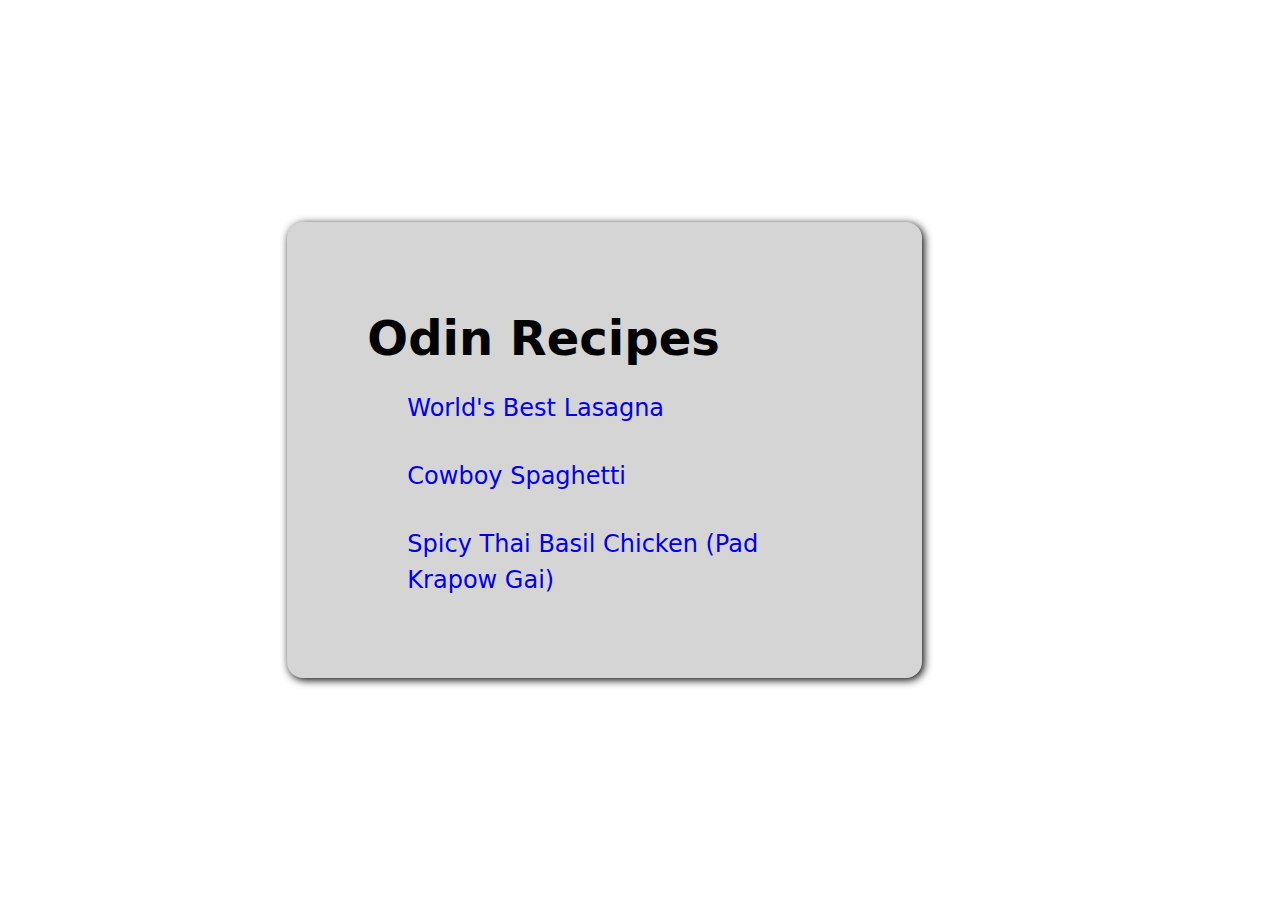
<file: index.html>
<!DOCTYPE html>
<html lang="en">
  <head>
    <meta charset="UTF-8" />
    <meta name="viewport" content="width=device-width, initial-scale=1.0" />
    <title>Odin Recipe Page</title>
    <link rel="stylesheet" href="style.css" />
    <link rel="stylesheet" href="img/" />
  </head>
  <body>
    <main class="home__main">
      <section class="main__section">
        <h1>odin recipes</h1>
        <ul class="ul__main">
          <li><a href="recipes/lasagna.html">world's best lasagna</a></li>
          <li><a href="recipes/cowboy-spaghetti.html">Cowboy Spaghetti</a></li>
          <li>
            <a href="recipes/spicy-thai-basil-chicken.html"
              >Spicy Thai Basil Chicken (Pad Krapow Gai)</a
            >
          </li>
        </ul>
      </section>
    </main>
  </body>
</html>
</file>
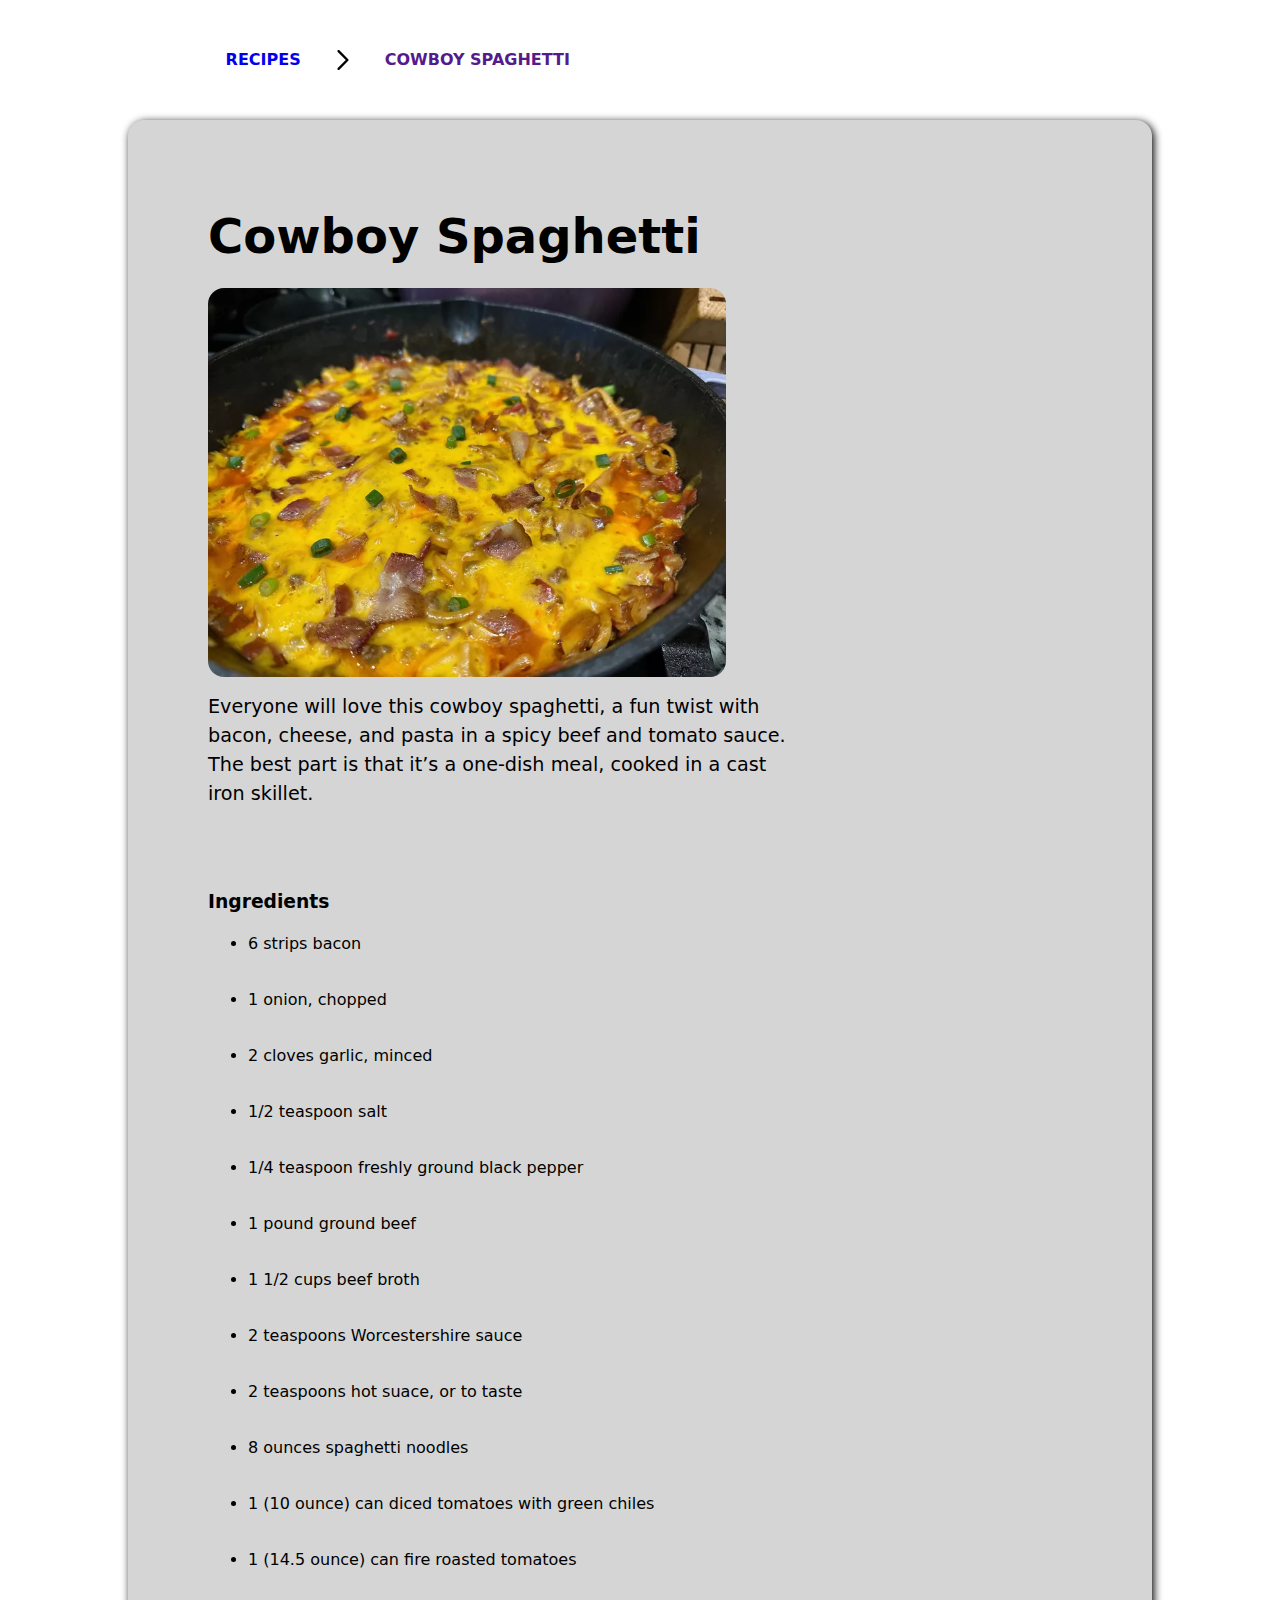
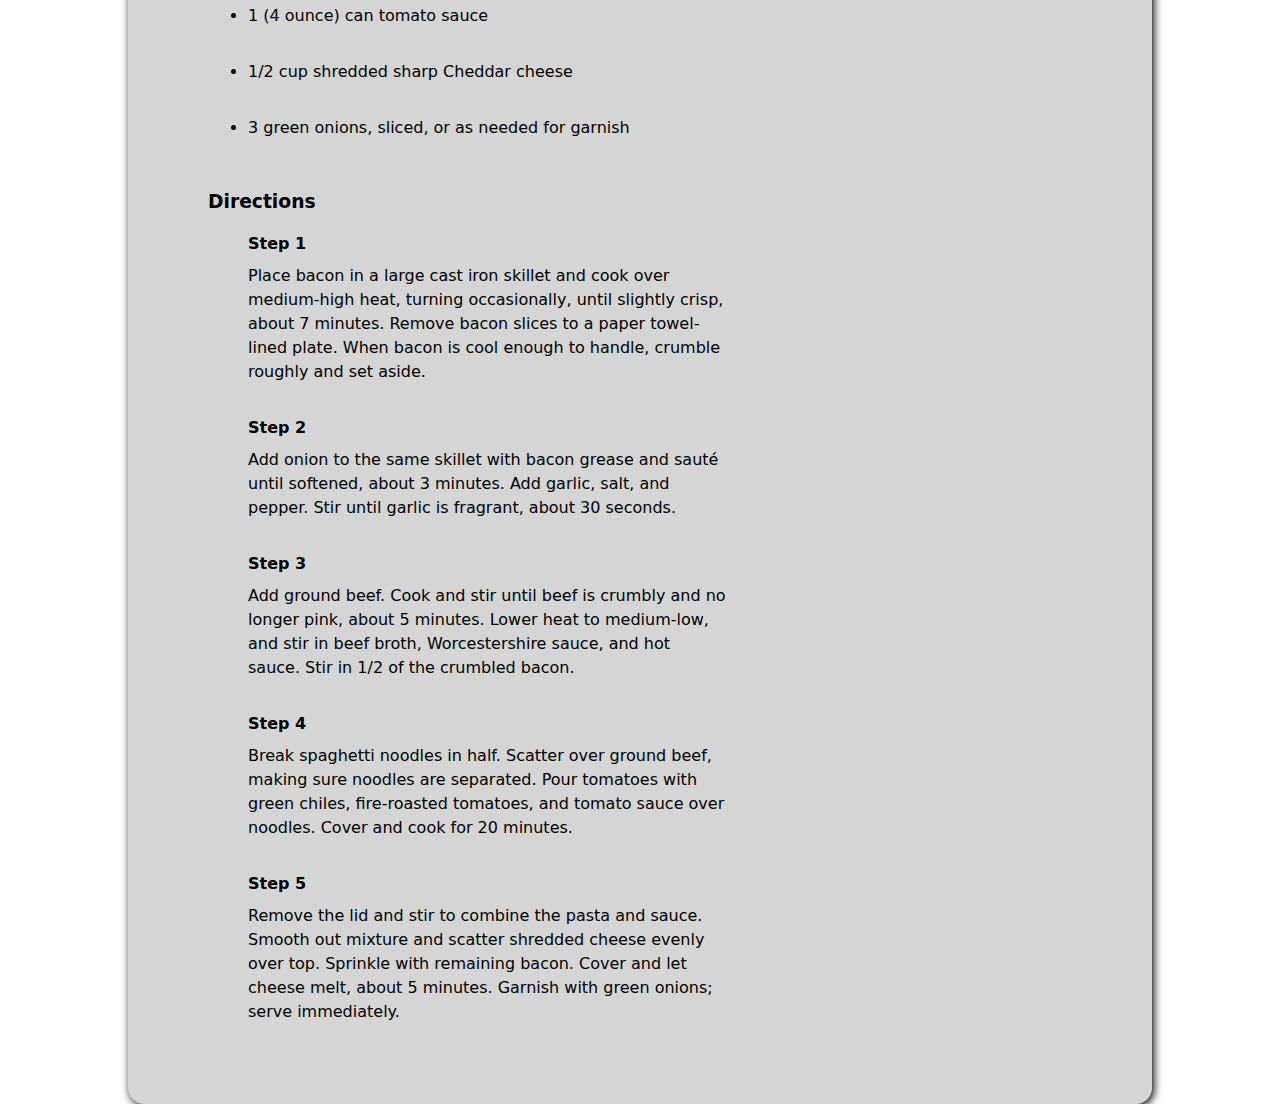
<file: recipes/cowboy-spaghetti.html>
<!DOCTYPE html>
<html lang="en">
  <head>
    <meta charset="UTF-8" />
    <meta name="viewport" content="width=device-width, initial-scale=1.0" />
    <link rel="stylesheet" href="/style.css" />
    <title>Document</title>
  </head>
  <body>
    <header>
      <div class="flex">
        <a href="/index.html">Recipes</a>
        <img src="/img/right-thin-chevron.svg" width="20px" alt="" />
        <a href="" rel="noopener">Cowboy Spaghetti</a>
      </div>
    </header>
    <main class="container main__section">
      <div class="hero">
        <h1>Cowboy Spaghetti</h1>
        <img src="/img/cowboy-spaghetti.webp" alt="" />
        <p>
          <span class="img__description">
            Everyone will love this cowboy spaghetti, a fun twist with bacon,
            cheese, and pasta in a spicy beef and tomato sauce. The best part is
            that it’s a one-dish meal, cooked in a cast iron skillet.
          </span>
        </p>
      </div>
      <div class="recipe__description">
        <br /><br />
        <h3>Ingredients</h3>
        <ul>
          <li>6 strips bacon</li>
          <li>1 onion, chopped</li>
          <li>2 cloves garlic, minced</li>
          <li>1/2 teaspoon salt</li>
          <li>1/4 teaspoon freshly ground black pepper</li>
          <li>1 pound ground beef</li>
          <li>1 1/2 cups beef broth</li>
          <li>2 teaspoons Worcestershire sauce</li>
          <li>2 teaspoons hot suace, or to taste</li>
          <li>8 ounces spaghetti noodles</li>
          <li>1 (10 ounce) can diced tomatoes with green chiles</li>
          <li>1 (14.5 ounce) can fire roasted tomatoes</li>
          <li>1 (4 ounce) can tomato sauce</li>
          <li>1/2 cup shredded sharp Cheddar cheese</li>
          <li>3 green onions, sliced, or as needed for garnish</li>
        </ul>
        <br /><br />
        <h3>Directions</h3>
        <ul class="no-list-style">
          <li>
            <h4>step 1</h4>
            <p>Place bacon in a large cast iron skillet and cook over medium-high heat, turning occasionally, until slightly crisp, about 7 minutes. Remove bacon slices to a paper towel-lined plate. When bacon is cool enough to handle, crumble roughly and set aside.</p>
          </li>
          <li>
            <h4>step 2</h4>
            <p>Add onion to the same skillet with bacon grease and sauté until softened, about 3 minutes. Add garlic, salt, and pepper. Stir until garlic is fragrant, about 30 seconds.</p>
          </li>
          <li>
            <h4>step 3</h4>
            <p>Add ground beef. Cook and stir until beef is crumbly and no longer pink, about 5 minutes. Lower heat to medium-low, and stir in beef broth, Worcestershire sauce, and hot sauce. Stir in 1/2 of the crumbled bacon.</p>
          </li>
          <li>
            <h4>step 4</h4>
            <p>Break spaghetti noodles in half. Scatter over ground beef, making sure noodles are separated. Pour tomatoes with green chiles, fire-roasted tomatoes, and tomato sauce over noodles. Cover and cook for 20 minutes.</p>
          </li>
          <li>
            <h4>step 5</h4>
            <p>Remove the lid and stir to combine the pasta and sauce. Smooth out mixture and scatter shredded cheese evenly over top. Sprinkle with remaining bacon. Cover and let cheese melt, about 5 minutes. Garnish with green onions; serve immediately.</p>
          </li>
        </ul>
        </ol>
      </div>
    </main>
  </body>
</html>
</file>
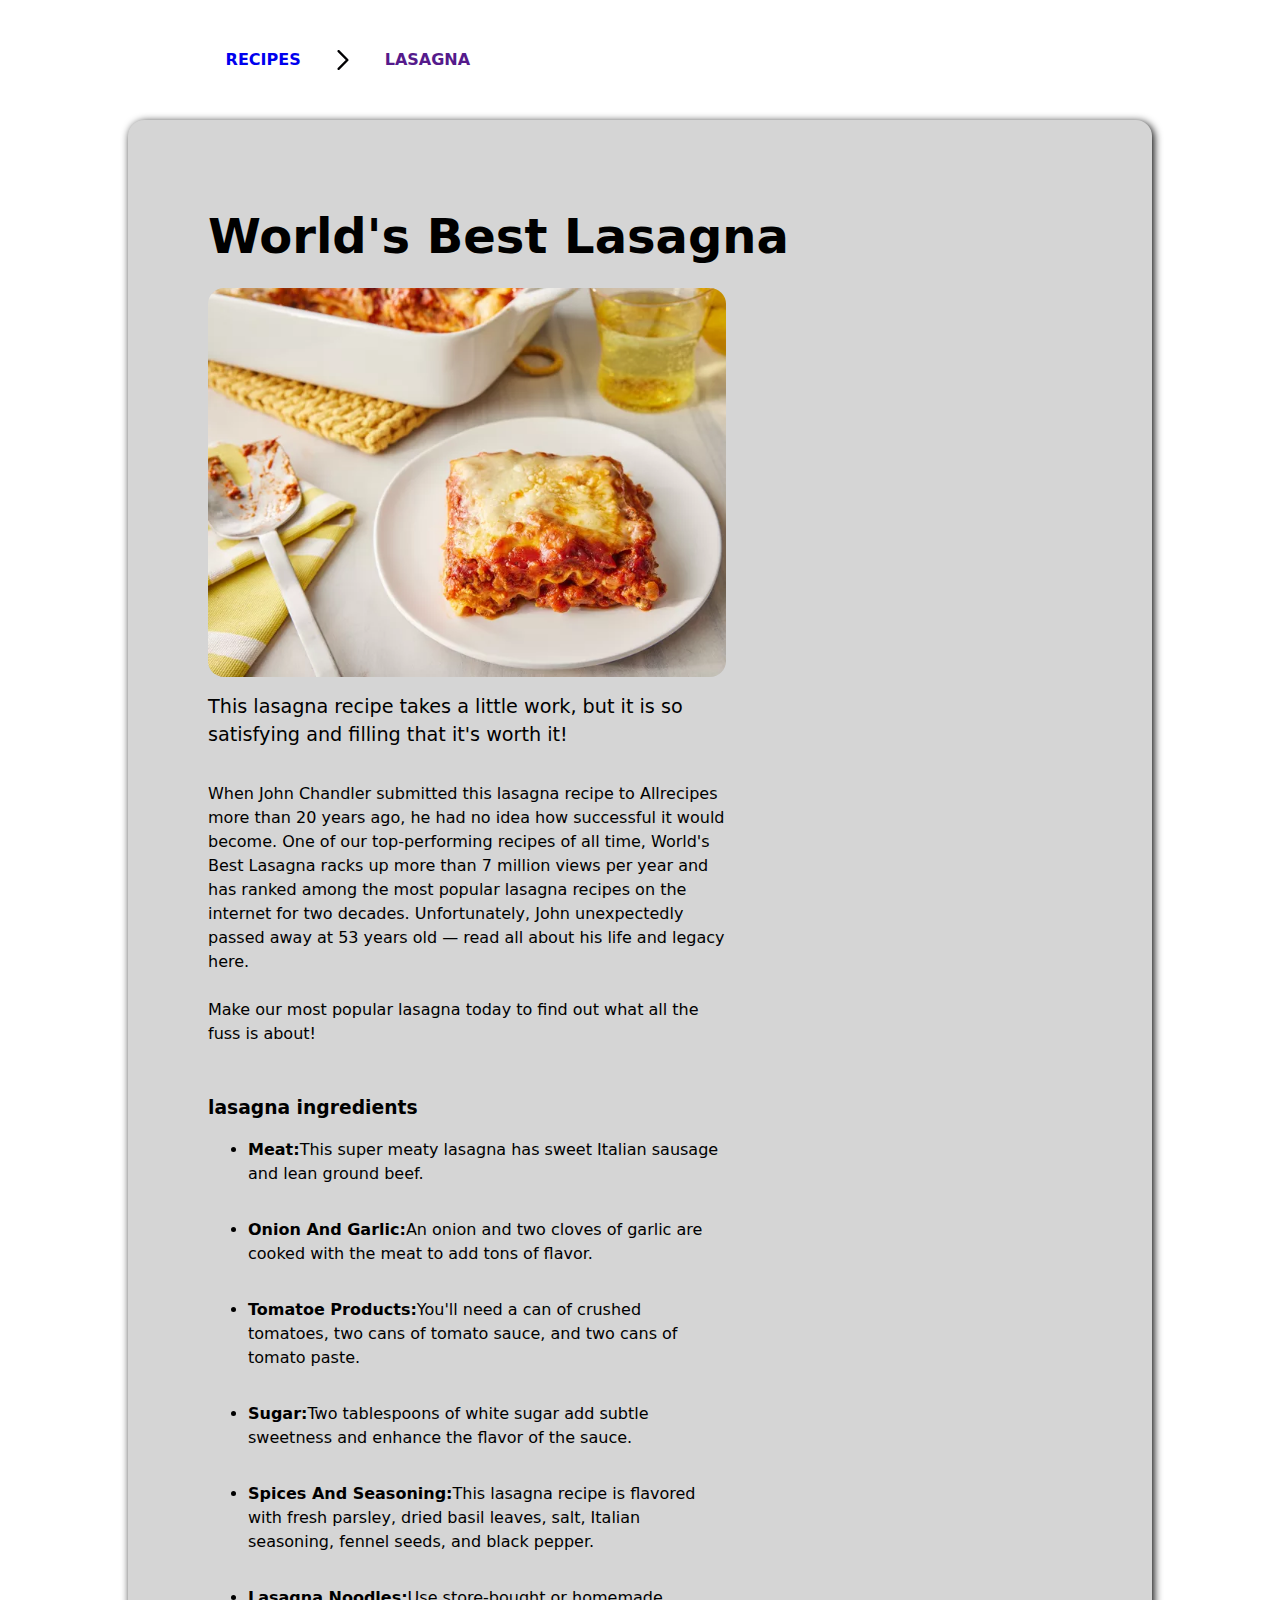
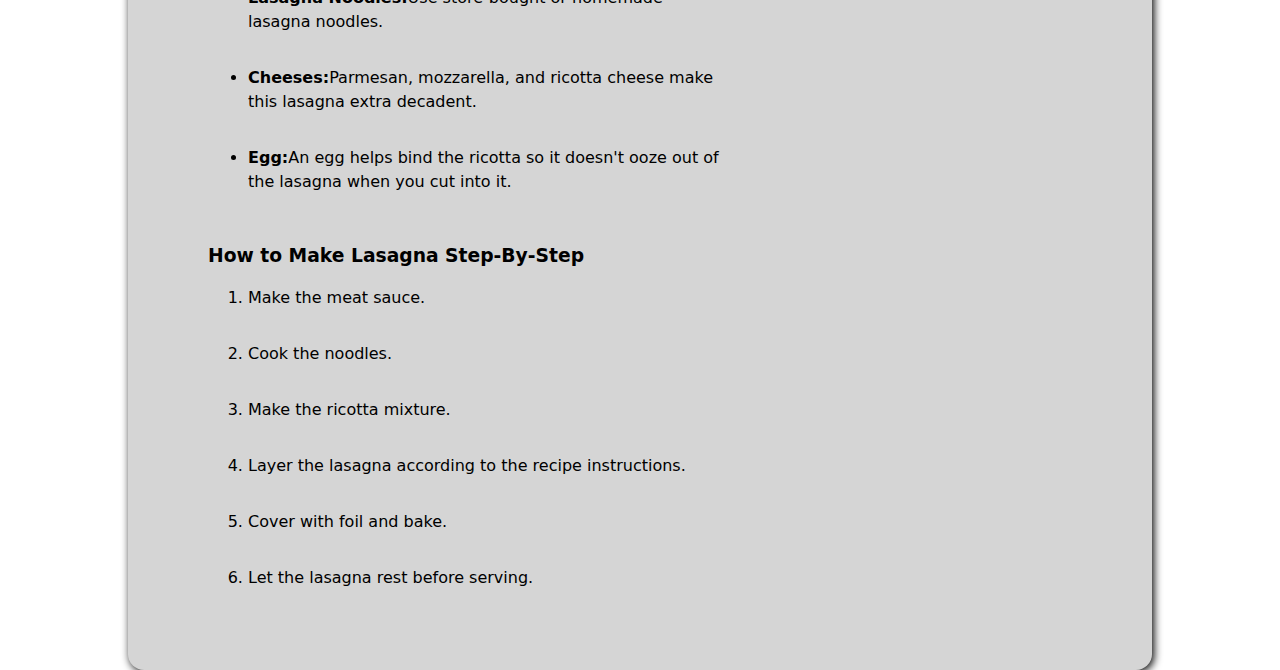
<file: recipes/lasagna.html>
<!DOCTYPE html>
<html lang="en">
  <head>
    <meta charset="UTF-8" />
    <meta name="viewport" content="width=device-width, initial-scale=1.0" />
    <link rel="stylesheet" href="/img" />
    <link rel="stylesheet" href="/style.css" />
    <title>Document</title>
  </head>
  <body>
    <header>
      <div class="flex">
        <a href="/index.html">Recipes</a>
        <img src="/img/right-thin-chevron.svg" width="20px" alt="" />
        <a href="" rel="noopener">Lasagna</a>
      </div>
    </header>
    <main class="container main__section">
      <div class="hero">
        <h1>World's Best Lasagna</h1>
        <img
          src="/img/23600-worlds-best-lasagna-DDMFS-4x3-1196-24c5401652934ffb96d3d94bc9fbe2d7.webp"
          alt=""
        />
        <p>
          <span class="img__description">
            This lasagna recipe takes a little work, but it is so <br />
            satisfying and filling that it's worth it!
          </span>
        </p>
      </div>
      <div class="recipe__description">
        <p>
          When John Chandler submitted this lasagna recipe to Allrecipes more
          than 20 years ago, he had no idea how successful it would become. One
          of our top-performing recipes of all time, World's Best Lasagna racks
          up more than 7 million views per year and has ranked among the most
          popular lasagna recipes on the internet for two decades.
          Unfortunately, John unexpectedly passed away at 53 years old — read
          all about his life and legacy here.
        </p>
        <br />
        <p>
          Make our most popular lasagna today to find out what all the fuss is
          about!
        </p>
        <br /><br />
        <h3>lasagna ingredients</h3>
        <ul>
          <li>
            <span>meat:</span>This super meaty lasagna has sweet Italian sausage
            and lean ground beef.
          </li>
          <li>
            <span>onion and garlic:</span>An onion and two cloves of garlic are
            cooked with the meat to add tons of flavor.
          </li>
          <li>
            <span>Tomatoe products:</span>You'll need a can of crushed tomatoes,
            two cans of tomato sauce, and two cans of tomato paste.
          </li>
          <li>
            <span>sugar:</span>Two tablespoons of white sugar add subtle
            sweetness and enhance the flavor of the sauce.
          </li>
          <li>
            <span>spices and seasoning:</span>This lasagna recipe is flavored
            with fresh parsley, dried basil leaves, salt, Italian seasoning,
            fennel seeds, and black pepper.
          </li>
          <li>
            <span>lasagna noodles:</span>Use store-bought or homemade lasagna
            noodles.
          </li>
          <li>
            <span>cheeses:</span>Parmesan, mozzarella, and ricotta cheese make
            this lasagna extra decadent.
          </li>
          <li>
            <span>egg:</span>An egg helps bind the ricotta so it doesn't ooze
            out of the lasagna when you cut into it.
          </li>
        </ul>
        <br /><br />
        <h3>How to Make Lasagna Step-By-Step</h3>
        <ol>
          <li>Make the meat sauce.</li>
          <li>Cook the noodles.</li>
          <li>Make the ricotta mixture.</li>
          <li>Layer the lasagna according to the recipe instructions.</li>
          <li>Cover with foil and bake.</li>
          <li>Let the lasagna rest before serving.</li>
        </ol>
      </div>
    </main>
  </body>
</html>
</file>
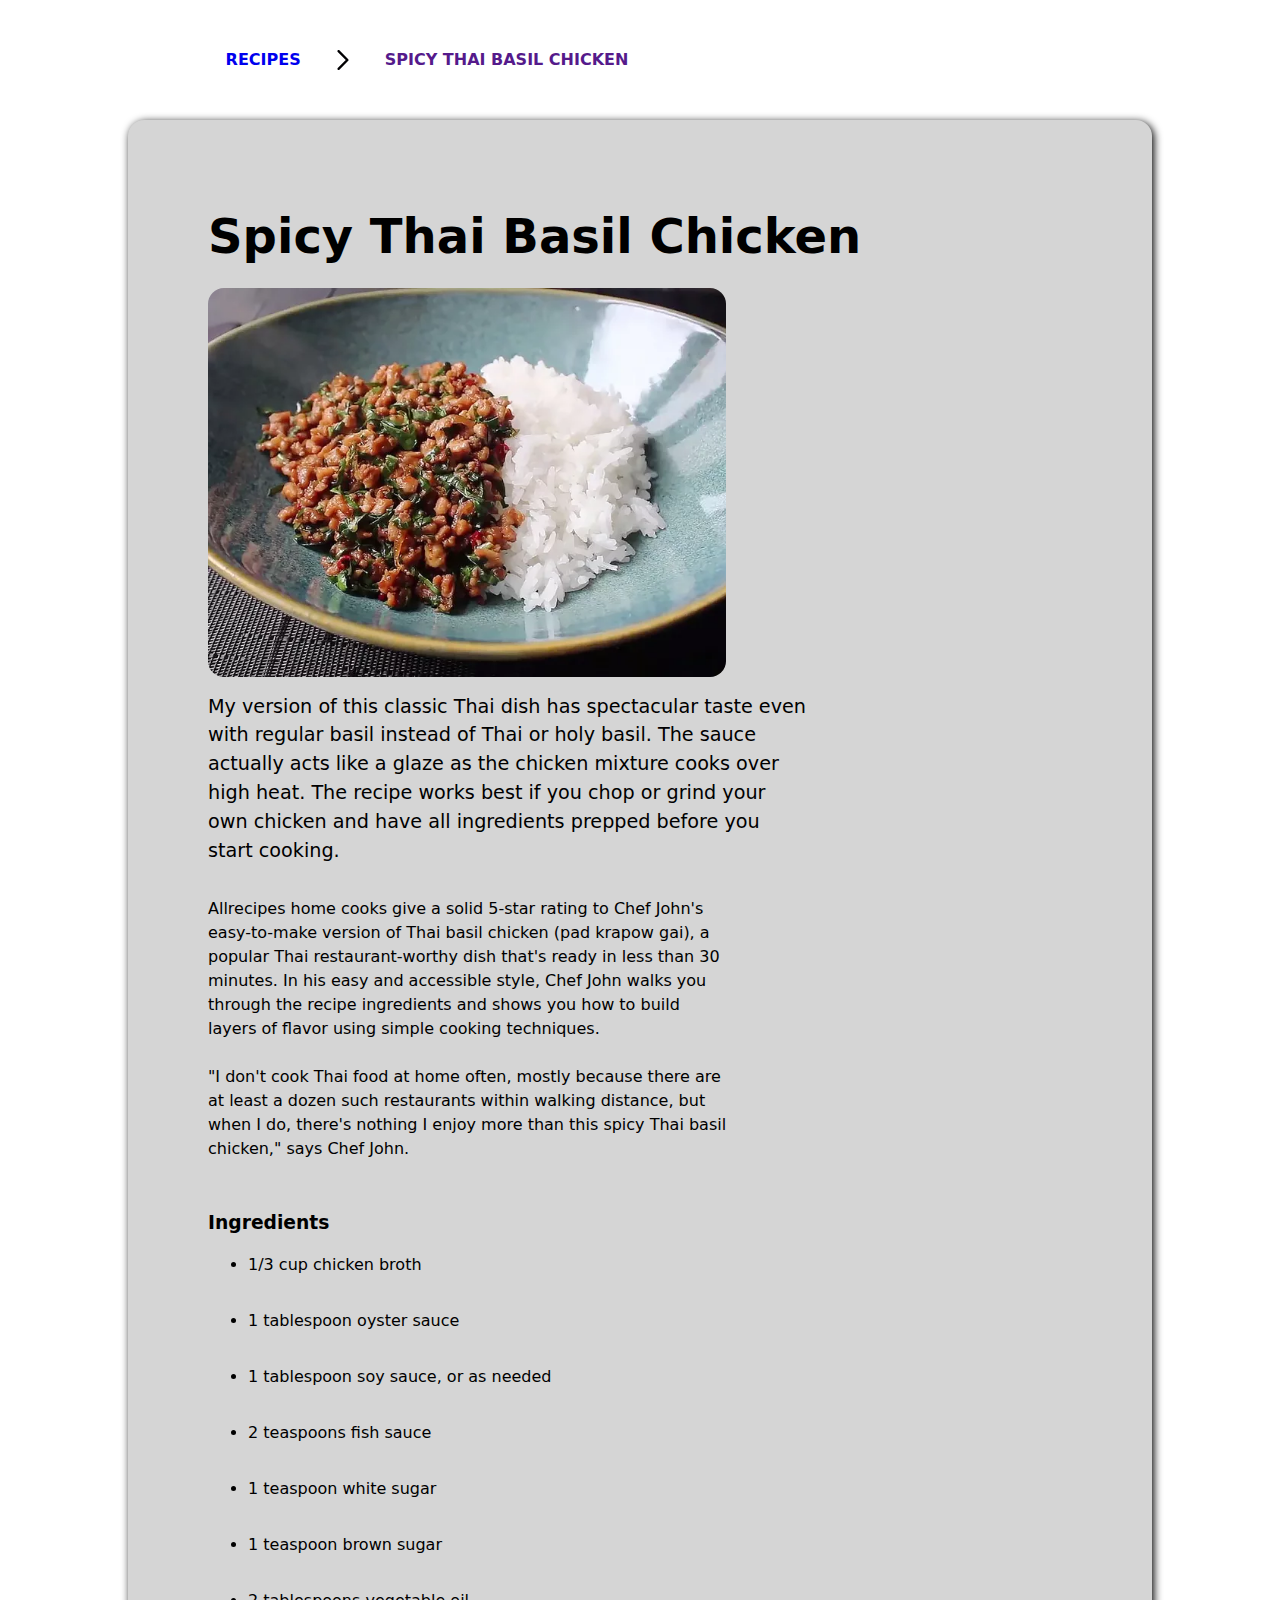
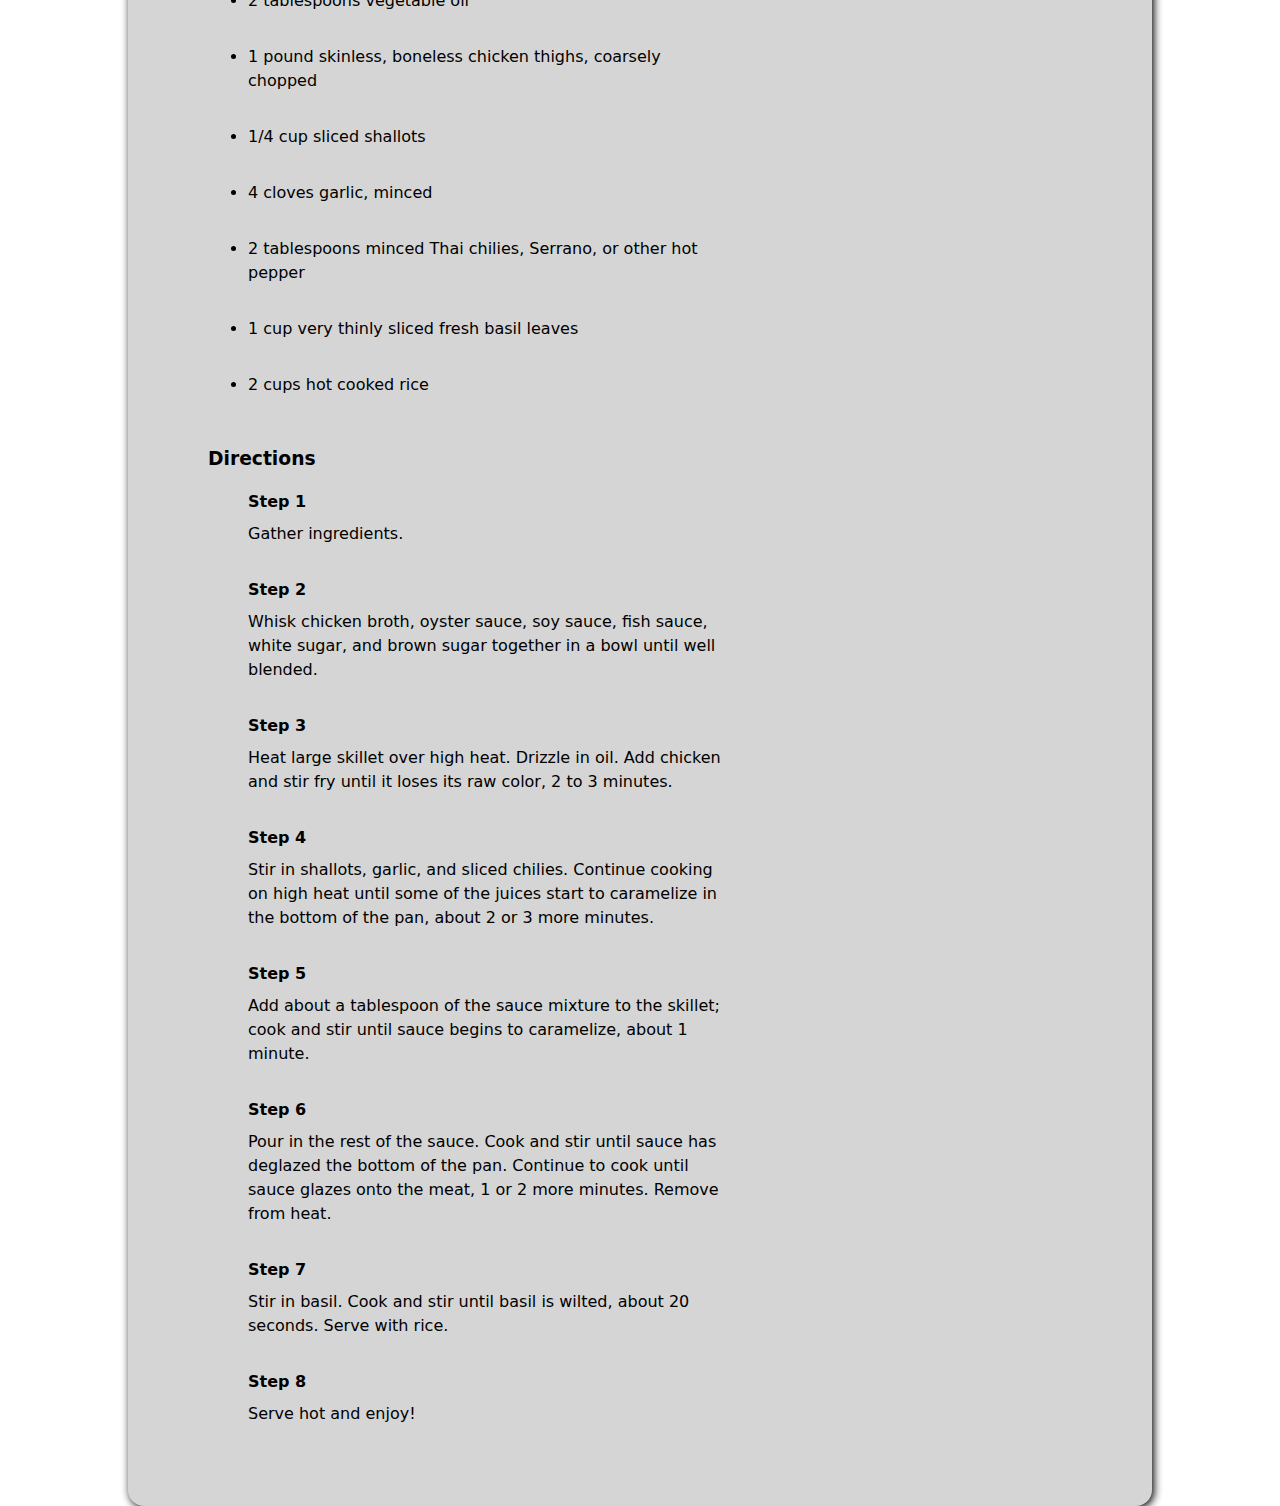
<file: recipes/spicy-thai-basil-chicken.html>
<!DOCTYPE html>
<html lang="en">
  <head>
    <meta charset="UTF-8" />
    <meta name="viewport" content="width=device-width, initial-scale=1.0" />
    <link rel="stylesheet" href="/style.css" />
    <title>Document</title>
  </head>
  <body>
    <header>
      <div class="flex">
        <a href="/index.html">Recipes</a>
        <img src="/img/right-thin-chevron.svg" width="20px" alt="" />
        <a href="" rel="noopener">Spicy Thai Basil Chicken</a>
      </div>
    </header>
    <main class="container main__section">
      <div class="hero">
        <h1>Spicy Thai Basil Chicken</h1>
        <img src="/img/spicy-thai.webp" alt="" />
        <p>
          <span class="img__description">
            My version of this classic Thai dish has spectacular taste even with regular basil instead of Thai or holy basil. The sauce actually acts like a glaze as the chicken mixture cooks over high heat. The recipe works best if you chop or grind your own chicken and have all ingredients prepped before you start cooking.
          </span>
        </p>
      </div>
      <div class="recipe__description">
        <p>
          Allrecipes home cooks give a solid 5-star rating to Chef John's easy-to-make version of Thai basil chicken (pad krapow gai), a popular Thai restaurant-worthy dish that's ready in less than 30 minutes. In his easy and accessible style, Chef John walks you through the recipe ingredients and shows you how to build layers of flavor using simple cooking techniques.
        </p>
        <br />
        <p>
          "I don't cook Thai food at home often, mostly because there are at least a dozen such restaurants within walking distance, but when I do, there's nothing I enjoy more than this spicy Thai basil chicken," says Chef John.
        </p>
        <br /><br />
        <h3>Ingredients</h3>
        <ul>
          <li>1/3 cup chicken broth</li>
          <li>1 tablespoon oyster sauce</li>
          <li>1 tablespoon soy sauce, or as needed</li>
          <li>2 teaspoons fish sauce</li>
          <li>1 teaspoon white sugar</li>
          <li>1 teaspoon brown sugar</li>
          <li>2 tablespoons vegetable oil</li>
          <li>1 pound skinless, boneless chicken thighs, coarsely chopped</li>
          <li>1/4 cup sliced shallots</li>
          <li>4 cloves garlic, minced</li>
          <li>2 tablespoons minced Thai chilies, Serrano, or other hot pepper</li>
          <li>1 cup very thinly sliced fresh basil leaves</li>
          <li>2 cups hot cooked rice</li>
        </ul>
        <br /><br />
        <h3>Directions</h3>
        <ul class="no-list-style">
          <li>
            <h4>step 1</h4>
            <p>Gather ingredients.</p>
          </li>
          <li>
            <h4>step 2</h4>
            <p>Whisk chicken broth, oyster sauce, soy sauce, fish sauce, white sugar, and brown sugar together in a bowl until well blended.</p>
          </li>
          <li>
            <h4>step 3</h4>
            <p>Heat large skillet over high heat. Drizzle in oil. Add chicken and stir fry until it loses its raw color, 2 to 3 minutes.</p>
          </li>
          <li>
            <h4>step 4</h4>
            <p>Stir in shallots, garlic, and sliced chilies. Continue cooking on high heat until some of the juices start to caramelize in the bottom of the pan, about 2 or 3 more minutes.</p>
          </li>
          <li>
            <h4>step 5</h4>
            <p>Add about a tablespoon of the sauce mixture to the skillet; cook and stir until sauce begins to caramelize, about 1 minute.</p>
          </li>
          <li>
            <h4>step 6</h4>
            <p>Pour in the rest of the sauce. Cook and stir until sauce has deglazed the bottom of the pan. Continue to cook until sauce glazes onto the meat, 1 or 2 more minutes. Remove from heat.</p>
          </li><li>
            <h4>step 7</h4>
            <p>Stir in basil. Cook and stir until basil is wilted, about 20 seconds. Serve with rice.</p>
          </li><li>
            <h4>step 8</h4>
            <p>Serve hot and enjoy!</p>
          </li>
        </ul>
        </ol>
      </div>
    </main>
  </body>
</html>
</file>
<file: style.css>
*, *::before, *::after {
  box-sizing: border-box;
}

* {
  margin: 0;
}

body {
  line-height: 1.5;
  -webkit-font-smoothing: antialiased;
}

img, picture, svg {
  display: block;
  max-width: 100%;
}

p, h1, h2, h3 {
  overflow-wrap: break-word;
}

body {
  font-family: system-ui, -apple-system, BlinkMacSystemFont, 'Segoe UI', Roboto, Oxygen, Ubuntu, Cantarell, 'Open Sans', 'Helvetica Neue', sans-serif;
  font-size: 1rem;
  height: 100vh;
}

.flex {
  display: flex;
  align-items: center;
  text-align: center;
  gap: 2rem;
  max-width: 70%;
  margin-inline: auto;
}

.hero img {
  max-width: 60%;
  border-radius: 1rem;
  margin-bottom: 1rem;
}

#button {
  border: none;
  padding: 1rem 3rem;
  border-radius: 3rem;
  font-size: 1.2em;
  background-color: orangered;
  color: black;
}

header  { 
  padding: 3rem;
}

header a {
  font-size: 1em;
  text-transform: uppercase;
  font-weight: 600; 
}

.home__main {
  margin-inline: auto;
  display: grid;
  place-content: center;
  height: 100vh;
}

.main__section {
  background-color: rgb(213, 213, 213);
  padding: 5rem;
  border-radius: 1rem;
  box-shadow: 2px 2px 8px black;  
  max-width: 90%;

}

h1 {
  text-transform: capitalize;
  font-size: 3rem;
  margin-bottom: 1rem;
}

.ul__main {
  list-style: none;
}

a {
  text-decoration-line: none;
  text-transform: capitalize;
  font-size: 1.5em;
}

.recipe__description .no-list-style li {
  list-style-type: none;
}

h4 {
  text-transform: capitalize;
  margin-bottom: 0.5em;
}

ul li a:hover {
  transform: scale(1.5);
  text-shadow: 1px 1px 1px rgb(0, 0, 171);
  font-size: 1.55em;
}

li:not(:first-child) {
  margin-top: 2rem;
}

li span {
  font-weight: 700;
  text-transform: capitalize;
}

h3 {
  margin-bottom: 1rem;
}

.container {
  max-width: 80%;
  margin-left: auto;
  margin-right: auto;
}

.hero {
  margin-bottom: 2rem;
}
 
.hero p {
  font-size: 1.2em;
  font-weight: 500;
  max-width: 49ch;
 }

.recipe__description {
  max-width: 60%;
}
</file>
